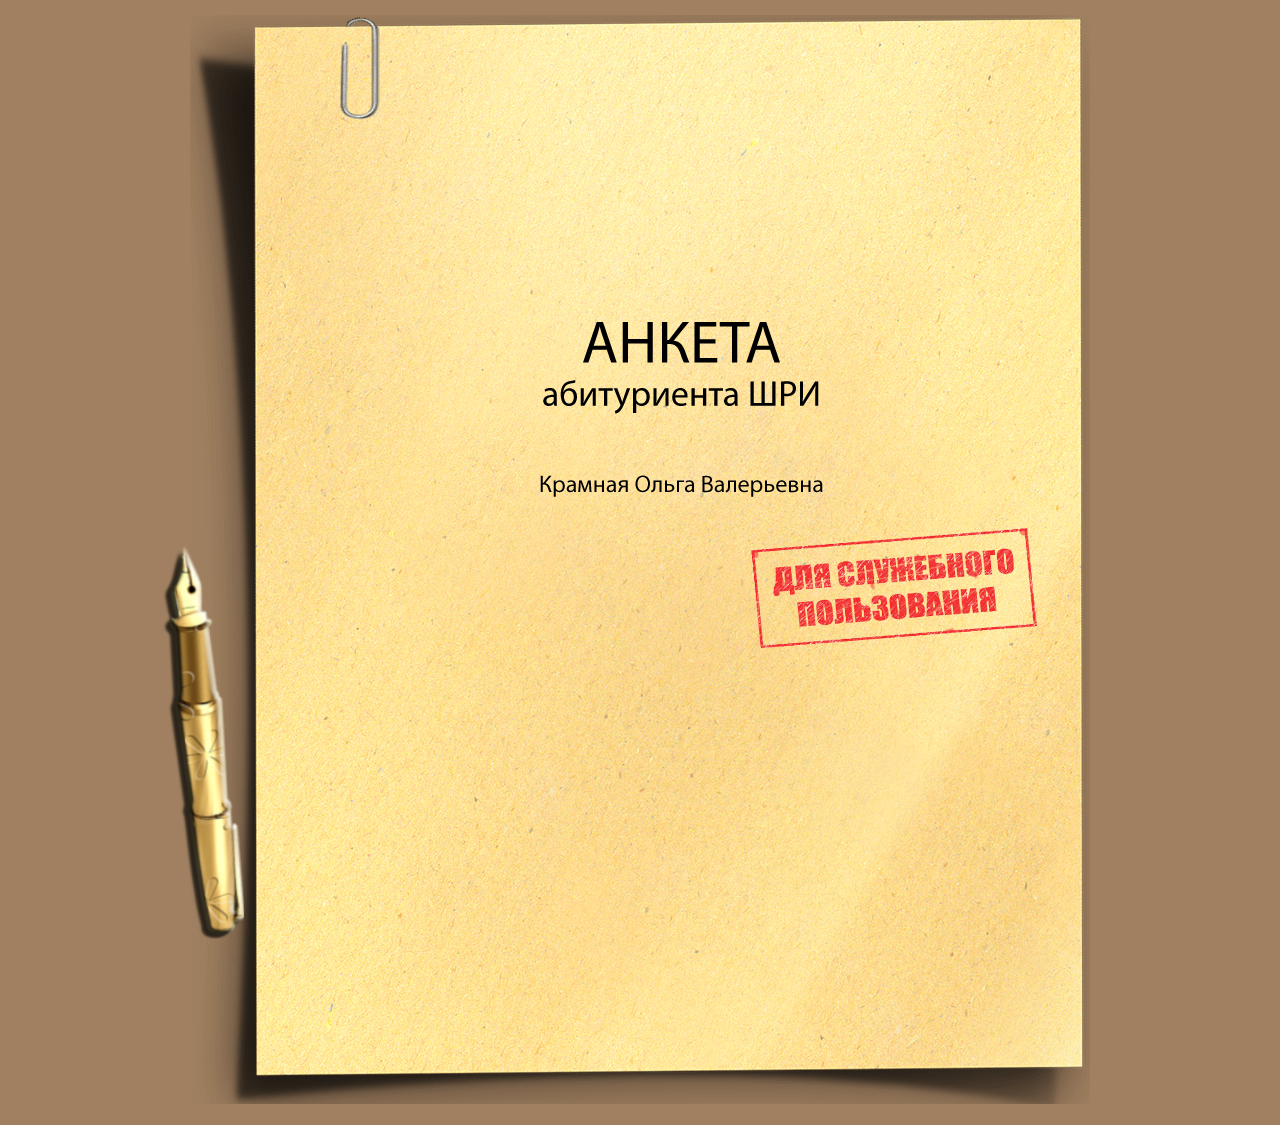
<file: index.html>
﻿<!DOCTYPE html>
<html>
  <head>
    <title>Анкета</title>
    <meta http-equiv="Content-Type" content="text/html; charset=UTF-8">
    <meta name="description" content="">
    <meta name="keywords" content=""> 
    <link rel="stylesheet" type="text/css" href="css/style.css">
  <link rel="icon" href="http://ok-webservice.com/favicon.ico" type="image/x-icon">
<link rel="shortcut icon" href="http://ok-webservice.com///favicon.ico" type="image/x-icon">
    <script type="text/javascript" src="jq/jquery172.js"></script>
    <script type="text/javascript" src="jq/myjquery.js"></script>
    </head>
  <body>
        <div class="container">
          <div><a href="anketa.html"></a></div>
         <div class="pan">
      <img src="images/pan.png" width="84" height="394" alt="Ручка">
    </div>
    </div>
  
  </body>
</html>
</file>
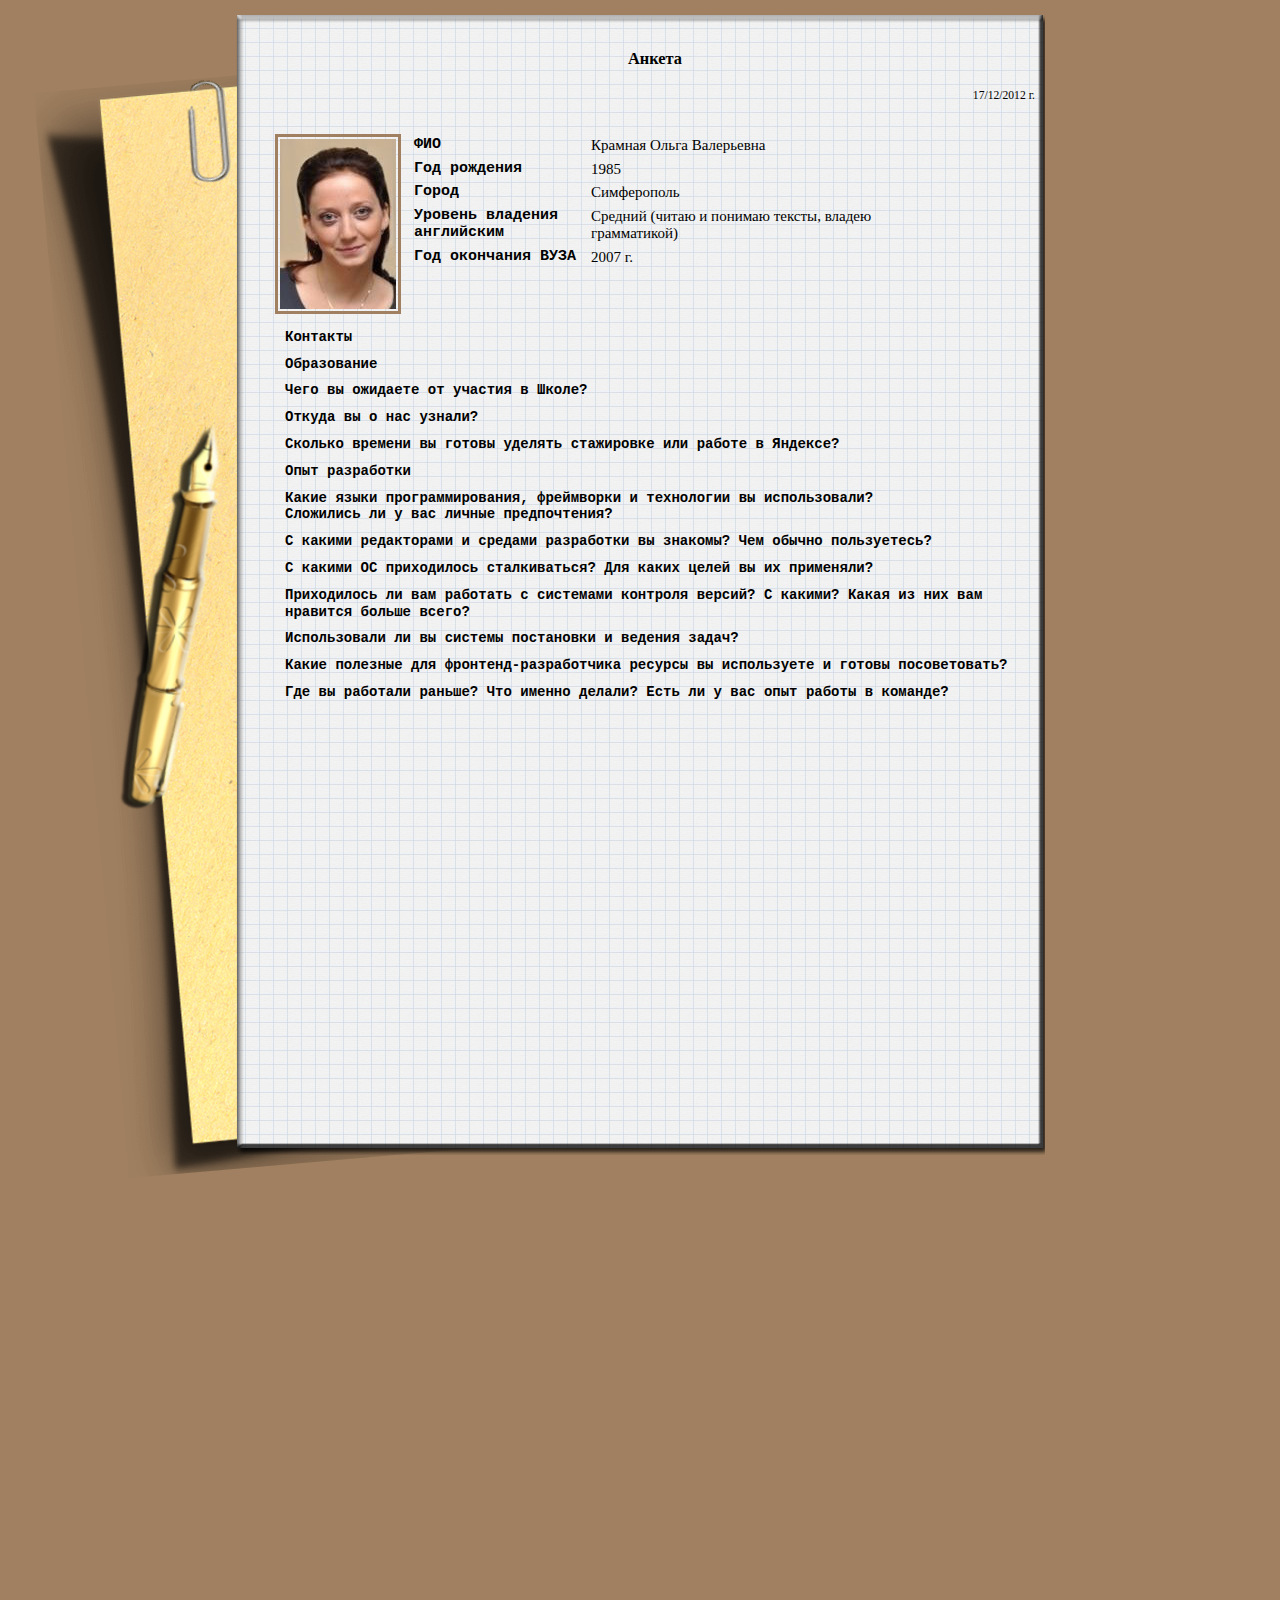
<file: anketa.html>
﻿<!DOCTYPE html>
<html>

  <head>
    <title>Анкета</title>
    <meta http-equiv="Content-Type" content="text/html; charset=UTF-8">
    <meta name="description" content="">
    <meta name="keywords" content=""> 
    <link rel="stylesheet" type="text/css" href="css/style.css">
    <link rel="icon" href="http://ok-webservice.com/favicon.ico" type="image/x-icon">
    <link rel="shortcut icon" href="http://ok-webservice.com///favicon.ico" type="image/x-icon">
    <script type="text/javascript" src="jq/jquery172.js"></script>
    <script type="text/javascript" src="jq/myjquery.js"></script>
  </head>
  <body>
           <div class="container_anketa">
            
                            <div class="header">
                               <h3>Анкета</h3>
        <h5>17/12/2012 г.</h5>
      </div> 
      <div class="content">
              
        <div class="photo">
          <img src="images/me.jpg" alt="Моя фотографияы">
        </div>
        <div class="data1">
          <table>
            <tr>
              <td class="first">ФИО</td>
              <td class="second">Крамная Ольга Валерьевна</td>
            </tr>
            <tr>
              <td class="first">Год рождения</td>
              <td class="second">1985</td>
            </tr>
            <tr>
              <td class="first">Город</td>
              <td class="second">Симферополь</td>
            </tr>
            <tr>
              <td class="first">Уровень владения английским</td>
              <td class="second">Средний (читаю и понимаю тексты, владею<br/>грамматикой)</td>
            </tr>
            <tr>
              <td class="first">Год окончания ВУЗА</td>
              <td class="second">2007 г.</td>
            </tr>
          </table>
        </div>
        <div class="end"></div>
        <div class="data3">

          <dl>
            <dt class="contacts">Контакты</dt>
            <dd>
              <ul class="vmenu education">
                <li class="kievstar">068 26 94 116</li>
                <li class="mts">099 029 73 71</li>
                <li class="mail">olyakr06@gmail.com</li>
                <li class="skype">kramnaya_olga</li>
                <li class="icq">454-100-668</li>
              </ul>
            </dd>
            <dt>Образование</dt>
            <dd>
              <ul class="vmenu education">
                <li class="vuz">Таврический национальный университет им. В.И. Вернадского;</li>
                <li>Факультет: географический;</li>
                <li>Cпециальность: эколог;</li>
                <li>Кафедра: Экология и охрана окружающей среды.</li>
              </ul>
            </dd>
            <dt>Чего вы ожидаете от участия в Школе?</dt>
            <dd>Для меня Школа Яндекс - это возможность:
              <ul class="vmenu">
                <li>систематизировать то, что я выучила самостоятельно;</li>
                <li>получить новые знания;</li>
                <li>освоить новые технологии и приёмы работы;</li>
                <li>получить практику работы в команде профессионалов;</li>
                <li> стать членом команды Яндекс. </li>
              </ul>
            </dd>
            <dt>Откуда вы о нас узнали?</dt>
            <dd>На форуме веб-мастеров mastertalk.ru.</dd>
            <dt>Сколько времени вы готовы уделять стажировке или работе в Яндексе?</dt>
            <dd>Полный рабочий день (от 8 часов и более в зависимости от ситуации).</dd>
            <dt>Опыт разработки</dt>
            <dd>
              <div class="data2">
                <table>
                  <tr>
                    <td class="first"><a href="test1.html" class="test1"></a></td>
                    <td class="second" style="vertical-align: middle;">Тестовая работа на отработку HTML и CSS</td>
                  </tr>
                  <tr>
                    <td class="first" style="vertical-align: middle;"><a href="test2.html" class="test2"></a></td>
                    <td class="second" style="padding-top: 15px;">Тестовая работа на отработку HTML, CSS, Jquery. Задачи:
                      <ul>
                        <li>Выпадающее меню;</li>
                        <li>Карусель, которая должна скролиться автоматически и при нажатии на пейджер, а также останавливаться при наведении курсора мыши на поле или пейджер;</li>
                        <li>Элементы форм должны прятать текст при клике на них курсора мыши.</li>
                      </ul>
                    </td>
                  </tr>
                  <tr>
                    <td class="first"><a href="http://evropamebel-nv.ru/" target="_blank" class="site"></a></td>
                    <td class="second"  style="vertical-align: middle; border-bottom: none;">Разработка дизайна, вёрстка, php-шаблоны, размещение на хостинге.</td>
                  </tr>
                </table>
              </div>
            </dd>
            <dt>    Какие языки программирования, фреймворки и технологии вы использовали?<br/> Сложились ли у вас личные предпочтения?</dt>
            <dd>     
              <ul class="vmenu">
                <li>HTML (резиновая вёрстка на div), CSS;</li>
                <li>создание шаблонов на PHP;</li>
                <li>Jquery (знакомилась с документацией, могу создать базовые динамические объекты, в т.ч. выпадающее меню, акордеон, прикрутить галерею, карусель).</li>
              </ul>
            </dd>
            <dt>
            С какими редакторами и средами разработки вы знакомы? Чем обычно пользуетесь?</dt>
            <dd>
              <ul class="vmenu">
                <li>
                  На данный момент работаю в NetBeans IDE. До работы с NetBeans  верстала в блокноте. Графический редактор – Adobe ImageReady, Adobe Photoshop. 
                </li>
              </ul>
            </dd>
            <dt>      
            С какими ОС приходилось сталкиваться? Для каких целей вы их применяли?</dt>
            <dd>Я сталкивалась с Windows XP и Windows 7. Использовала для работы с прикладными программами в качестве пользователя. 
            </dd>
            <dt>
            Приходилось ли вам работать с системами контроля версий? С какими? Какая из них вам нравится больше всего? </dt>
            <dd>
              Нет. Со специальными программными средствами я не работала. Пользуюсь историей в NetBeans, а также делаю резервные копии вручную.
            </dd>
            <dt>Использовали ли вы системы постановки и ведения задач?</dt>
            <dd>Да. Redmine.</dd>             
            <dt>Какие полезные для фронтенд-разработчика ресурсы вы используете и готовы посоветовать?</dt>
            <dd>
              <ul class="hmenu">
                <li>
                  <a href="http://jquery.com/" target="_blank"> Документация по Jquery;</a>
                </li>
                <li>
                  <a href="http://www.w3schools.com/" target="_blank">Web-школа;</a>
                </li>
                <li>
                  <a href="http://www.htaccess.net.ru/" target="_blank">Настройка .htaccess;</a>
                </li>
                <li>
                  <a href="http://www.impressivewebs.com/" target="_blank">WCSS</a>
                </li>
              </ul>
            </dd>
            <dt>         
            Где вы работали раньше? Что именно делали? Есть ли у вас опыт работы в команде?</dt>
            <dd>После окончания ВУЗа около 5 лет работала экологом в проектной организации: занималась разработкой раздела "Оценка воздействия на окружающую среду" для ряда крупномасштабных проектов в сфере ветроэнергетики, проводила общественные слушания, курировала следующие направления:
              <ol>
                <li>согласование размещения высотных объектов со службами по организации безопасности воздушного пространства;</li>
                <li>заключение договоров с исследовательскими и научными организациями и контроль их работы.</li>
              </ol>
              Параллельно, начиная с 2005 г., удалённо работала копирайтером и контент-менеджером. С марта 2012 г. самостоятельно изучаю основы веб-разработки. 
              В процессе работы, как экологом, так и копирайтером, взаимодействовала с различными специалистами.
            </dd>
          </dl>
        </div>
          <div class="pan2">
        <a href="index.html"><img src="images/pan2.png" width="190" height="400" alt="Ручка"></a>
      </div> 
      </div>
                               </div>
            <div class="back"><img src="images/backgr.png" alt="Титульный лист анкеты"></div>
             </body>
</html>
</file>
<file: css/style.css>
*
{
  outline: 0;
}

html, body
{
  height: 100%;
  margin: 0px;
  padding: 0px;
}
body
{
  font-family: "Verdana", Serif;
  font-size: 14px;
  text-align: center;
  line-height: 120%;
  padding-top: 15px;
  background-color: #a08060; 
}
h3
{
  text-align: center;
}
h5
{
  text-align: right;
  font-weight: normal;
}
img
{
  border: 0;
}
a span
{
  cursor: pointer; 
} 
.end
{
  clear: both;
  height: 0px;
  margin: 0px;
  padding: 0px;
  font-size: 0;
  line-height: 0px;
  overflow: hidden;
}
ul
{
  text-align: left; 
}
li
{
  list-style-type: none;
  list-style-image: url('../images/marker.gif');
  font-family: "Verdana", Serif;
  font-size: 14px;
}
ol li
{
  list-style-type: decimal;
  list-style-image: none;
}
p 
{
  text-align: left;
  font-family: "Verdana", Serif;
  font-size: 14px;
  padding-left: 15px;
}
a
{
  color:#000000; 
  text-decoration:none;
}
.container
{
  width: 900px;
  height: 1110px;
  margin: 0 auto;
  background: url('../images/background.png') no-repeat;
}
.container a
{
  display: block;
  width: 900px;
  height: 1110px;
  cursor: url("../images/cursor_anketa.png"), pointer;
}
.container_anketa
{
  width: 760px;
  height: 1110px;
  background: url('../images/anketa.png') no-repeat;
  margin: 0 auto;
  padding: 20px 10px 10px 40px;
  text-align: left;
  z-index: 2;
}
.back
{
  position: relative;
  top: -1140px;
  left: -110px;
  z-index: -100;
}
.header, .content, .footer
{
  width: 760px;
}
.pan
{
  display: block;
  width: 80px;
  height: 390px;
  position: relative;
  top: -580px;
  left: -30px;
}
.pan2
{
  width: 200px;
  height: 1120px;
  position: relative;
  top: -800px;
  left: -200px;
  z-index: 100;
}
.pan2 a
{
  display: block;
  width: 200px;
  height: 1120px;
  cursor: url("../images/cursor_index.png"), pointer;
}
.pan2 img
{
  position: relative;
  top: 500px;
  left: 5px;
}
.photo
{
  float: left;
  width: 116px;
  height: 170px;
  border: 3px solid #a08060;
  padding: 2px;
  margin-top: 10px;
}
.data1
{
  float: left;
  padding: 7px;
}
.data1 table
{
  border-spacing: 5px;
}
.data1 td.first, .data2 td.first
{
  width: 170px;
  vertical-align: top;
  font-family: "Tahoma", Monospace;
  font-size: 15px;
  font-weight: bold;
}
.data1 td.second, .data2 td.second
{
  width: 430px;
  vertical-align: top;
  font-family: "Verdana", Serif;
  font-size: 15px;
}
.data3
{
  width: 760px;
  margin-bottom: 15px;
  margin-top: 15px;
}
dt
{
  margin: 10px;
  font-family: "Tahoma", Monospace;
  font-size: 14px;
  font-weight: bold;
  cursor: pointer;
}
dd
{
  list-style-image: none;
}
dt.contacts
{
  cursor: pointer;
}
li.kievstar
{
  background: url('../images/contacts_slice.png') no-repeat 0 0px;
  height: 19px;
  padding-left: 25px;
}
li.mts
{
  background: url('../images/contacts_slice.png') no-repeat 0px -25px;
  height: 19px;
  padding-left: 25px;
}
li.mail
{
  background: url('../images/contacts_slice.png') no-repeat 0 -50px;
  height: 20px;
  padding-left: 25px;
}
li.skype
{
  background: url('../images/contacts_slice.png') no-repeat 0 -75px;
  height: 20px;
  padding-left: 25px;
}
li.icq
{
  background: url('../images/contacts_slice.png') no-repeat 0 -100px;
  height: 20px;
  padding-left: 25px;
}
li.vuz
{
  background: url('../images/contacts_slice.png') no-repeat 0 -128px;
  height: 20px;
  padding-left: 25px;
}
dd
{
  display: none;
  font-family: "Verdana", Serif;
  font-size: 14px;
  font-weight: normal;
  cursor:  pointer;
}
dd ul
{
  margin: 10px;
  padding: 0px 0px 0px 4px;
}
dd ul li
{
  padding-bottom: 5px;
}
dd ul li
{
  list-style-image: url("../images/marker.gif");
  margin-left: 20px;
}
.education li
{
  list-style-image: none;
}
.data2
{
  width: 700px;
}
.data2 table
{
  border-spacing: 3px;
}

.data2 tr
{
  height: 80px;
}
.data2 td.first
{
  width: 110px;
}
.data2 td.second
{
  width: 500px;
  border-bottom: 1px solid black;
}
a.test1
{
  display: block;
  width: 100px;
  height: 71px;
  background: url('../images/job_anketa.png') no-repeat 0 0px;
  border: 1px solid #a08060;}

a.test1:hover
{ 
  display: block;
  width: 100px;
  height: 71px;
  background: url('../images/job_anketa.png') no-repeat 0 -71px;
  border: none;
}
a.test2
{
  display: block;
  width: 100px;
  height: 71px;
  background: url('../images/job_anketa.png') no-repeat 0 -142px;
  border: 1px solid #a08060;
}
a.test2:hover
{ 
  display: block;
  width: 100px;
  height: 71px;
  background: url('../images/job_anketa.png') no-repeat 0 -213px;
  border: none;
}
a.site
{
  display: block;
  width: 100px;
  height: 71px;
  background: url('../images/job_anketa.png') no-repeat 0 -284px;
  border: 1px solid #a08060;
}
a.site:hover
{ 
  display: block;
  width: 100px;
  height: 71px;
  background: url('../images/job_anketa.png') no-repeat 0 -355px;
  border: none;
}
</file>
